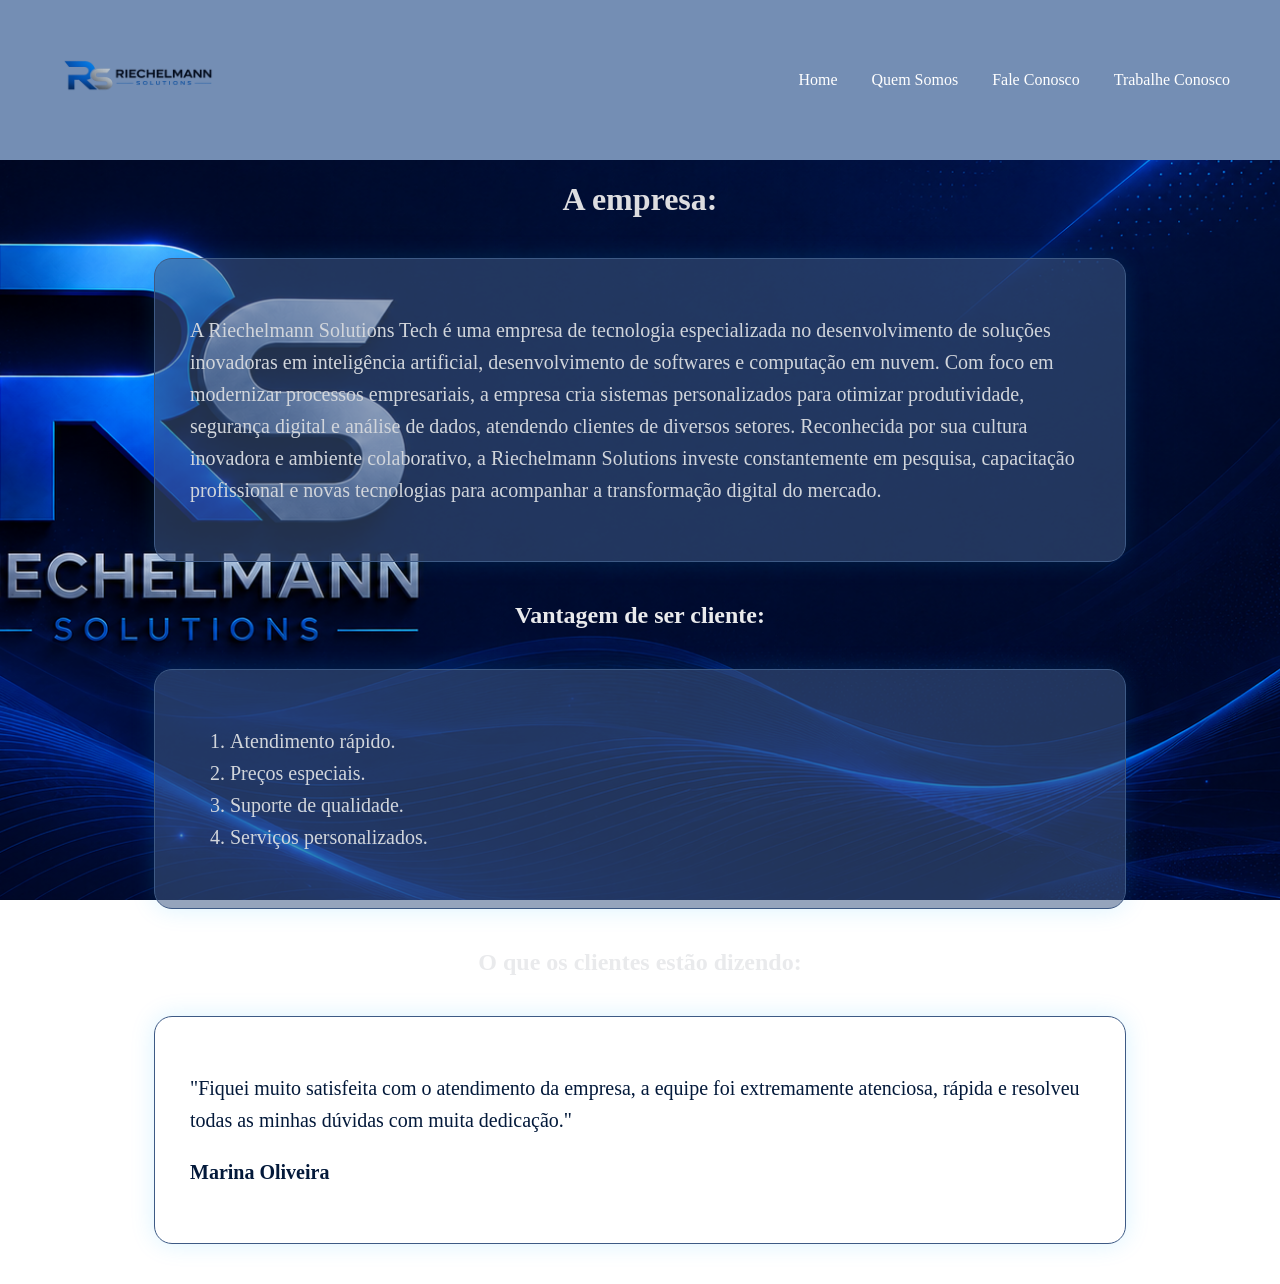
<file: index.html>
<!DOCTYPE html>
<html lang="pt-br">

<head>
    <meta charset="UTF-8">
    <meta name="viewport" content="width=device-width, initial-scale=1.0">
    <link rel="shortcut icon" href="img/riechelmann_solutions_favicon.ico" type="image/x-icon">
    <link rel="stylesheet" href="css/style.css">
    <title>Minha empresa</title>
</head>

<body>
    <header class="topo">
        <img src="img/logoempresa.png" alt="Logo" class="logo">

        <nav class="menu">
            <a href="index.html">Home</a>
            <a href="quemsomos.html">Quem Somos</a>
            <a href="contato.html">Fale Conosco</a>
            <a href="trabalheconosco.html">Trabalhe Conosco</a>
        </nav>
    </header>

    <h1>A empresa:</h1>
    <div class="box">
        <p>A Riechelmann Solutions Tech é uma empresa de tecnologia especializada no desenvolvimento de soluções
            inovadoras
            em inteligência artificial, desenvolvimento de softwares e computação em nuvem. Com foco em modernizar
            processos
            empresariais, a empresa cria sistemas personalizados para otimizar produtividade, segurança digital e
            análise de
            dados, atendendo clientes de diversos setores. Reconhecida por sua cultura inovadora e ambiente
            colaborativo, a
            Riechelmann Solutions investe constantemente em pesquisa, capacitação profissional e novas tecnologias para
            acompanhar a transformação digital do mercado. </p>
    </div>


    <h2>Vantagem de ser cliente:</h2>
    <div class="box">

        <ol>
            <li>Atendimento rápido.</li>
            <li>Preços especiais. </li>
            <li>Suporte de qualidade. </li>
            <li>Serviços personalizados.</li>
        </ol>
    </div>


    <h2>O que os clientes estão dizendo:</h2>
    <div class="boxcliente">
        <p>"Fiquei muito satisfeita com o atendimento da empresa, a equipe foi extremamente atenciosa, rápida e resolveu
            todas as minhas dúvidas com muita dedicação."</p>
        <p> <strong>Marina Oliveira</strong></p>
    </div>

</body>

</html>
</file>
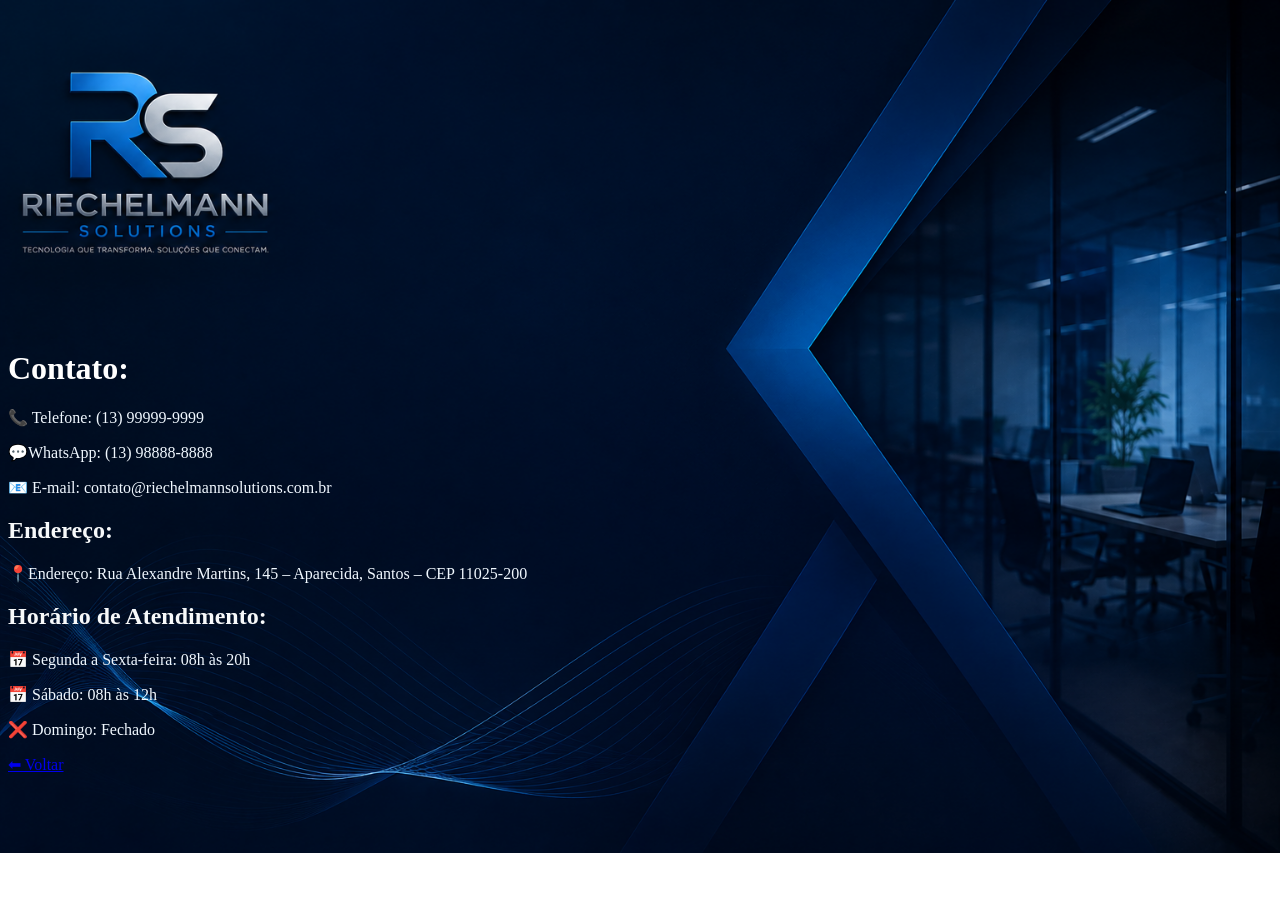
<file: contato.html>
<!DOCTYPE html>
<html lang="pt-br">
<head>
    <meta charset="UTF-8">
    <meta name="viewport" content="width=device-width, initial-scale=1.0">
    <link rel="shortcut icon" href="img/riechelmann_solutions_favicon.ico" type="image/x-icon">
    <link rel="stylesheet" href="css/contato.css">
    <title>Contato</title>
</head>
<body>
     <h1>Contato:</h1>
   
    <p>📞 Telefone: (13) 99999-9999</li></p>
    <p>💬WhatsApp: (13) 98888-8888 </p>
    <p>📧 E-mail: contato@riechelmannsolutions.com.br</p>
   

   <h2>Endereço:</h2>
   
    <p>📍Endereço: Rua Alexandre Martins, 145 – Aparecida, Santos – CEP 11025-200</p>
   

   <h2>Horário de Atendimento:</h2>
   
    <p>📅 Segunda a Sexta-feira: 08h às 20h</p>
    <p>📅 Sábado: 08h às 12h</p>
    <p>❌ Domingo: Fechado</p>
   
    <a href="index.html" class="voltar">⬅ Voltar</a>

</body>
</html>
</file>
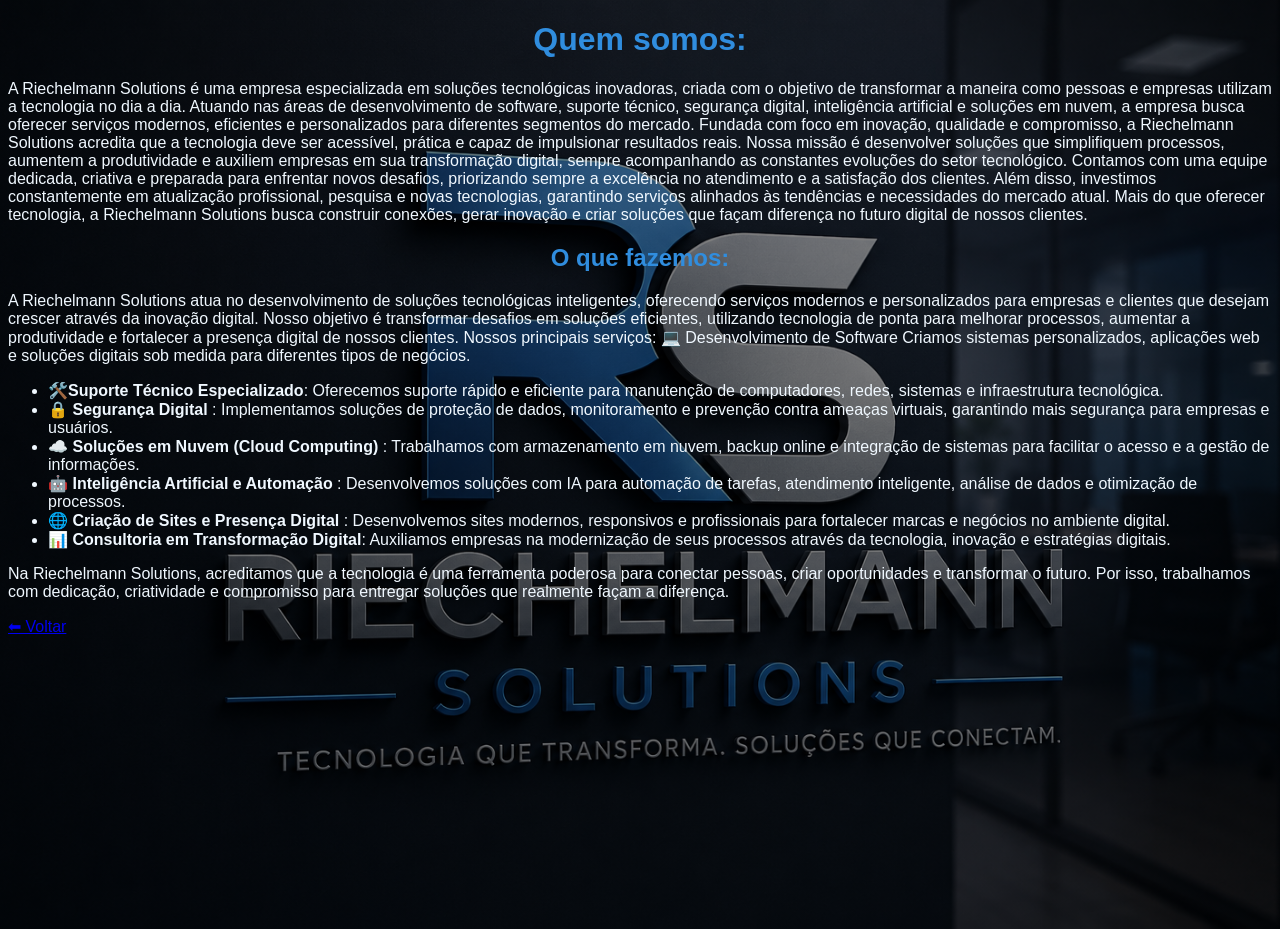
<file: quemsomos.html>
<!DOCTYPE html>
<html lang="pt-br">

<head>
    <meta charset="UTF-8">
    <meta name="viewport" content="width=device-width, initial-scale=1.0">
    <link rel="shortcut icon" href="img/riechelmann_solutions_favicon.ico" type="image/x-icon">
    <link rel="stylesheet" href="css/quemsomos.css">
    <title>Quem somos</title>
</head>

<body>


    <h1>Quem somos:</h1>
    <p> A Riechelmann Solutions é uma empresa especializada em soluções tecnológicas inovadoras, criada com o objetivo
        de transformar a maneira como pessoas e empresas utilizam a tecnologia no dia a dia. Atuando nas áreas de
        desenvolvimento de software, suporte técnico, segurança digital, inteligência artificial e soluções em nuvem, a
        empresa busca oferecer serviços modernos, eficientes e personalizados para diferentes segmentos do mercado.
        Fundada com foco em inovação, qualidade e compromisso, a Riechelmann Solutions acredita que a tecnologia deve
        ser acessível, prática e capaz de impulsionar resultados reais. Nossa missão é desenvolver soluções que
        simplifiquem processos, aumentem a produtividade e auxiliem empresas em sua transformação digital, sempre
        acompanhando as constantes evoluções do setor tecnológico. Contamos com uma equipe dedicada, criativa e
        preparada para enfrentar novos desafios, priorizando sempre a excelência no atendimento e a satisfação dos
        clientes. Além disso, investimos constantemente em atualização profissional, pesquisa e novas tecnologias,
        garantindo serviços alinhados às tendências e necessidades do mercado atual. Mais do que oferecer tecnologia, a
        Riechelmann Solutions busca construir conexões, gerar inovação e criar soluções que façam diferença no futuro
        digital de nossos clientes.</p>
    
    <h2>O que fazemos:</h2>
    <p>A Riechelmann Solutions atua no desenvolvimento de soluções tecnológicas inteligentes, oferecendo serviços
        modernos e personalizados para empresas e clientes que desejam crescer através da inovação digital. Nosso
        objetivo é transformar desafios em soluções eficientes, utilizando tecnologia de ponta para melhorar processos,
        aumentar a produtividade e fortalecer a presença digital de nossos clientes.
        Nossos principais serviços: 



        💻 Desenvolvimento de Software
        Criamos sistemas personalizados, aplicações web e soluções digitais sob medida para diferentes tipos de
        negócios. 


    
        <ul>
            
            <li>🛠️<strong>Suporte Técnico Especializado</strong>:
                Oferecemos suporte rápido e eficiente para manutenção de computadores, redes, sistemas e infraestrutura
                tecnológica. </li>
            <li>🔒 <strong> Segurança Digital </strong>:
                Implementamos soluções de proteção de dados, monitoramento e prevenção contra ameaças virtuais, garantindo
                mais segurança para empresas e usuários. </li>
            <li>☁️ <strong> Soluções em Nuvem (Cloud Computing) </strong>:
                Trabalhamos com armazenamento em nuvem, backup online e integração de sistemas para facilitar o acesso e a
                gestão de informações. </li>
            <li>🤖 <strong> Inteligência Artificial e Automação </strong>:
                Desenvolvemos soluções com IA para automação de tarefas, atendimento inteligente, análise de dados e
                otimização de processos.</li>
            <li>🌐 <strong>Criação de Sites e Presença Digital </strong>:
                Desenvolvemos sites modernos, responsivos e profissionais para fortalecer marcas e negócios no ambiente
                digital. </li>
            <li>📊 <strong>Consultoria em Transformação Digital</strong>:
                Auxiliamos empresas na modernização de seus processos através da tecnologia, inovação e estratégias
                digitais. </li> 
                 
        </ul>
       
        <p>
            Na Riechelmann Solutions, acreditamos que a tecnologia é uma ferramenta poderosa para conectar pessoas, criar
            oportunidades e transformar o futuro. Por isso, trabalhamos com dedicação, criatividade e compromisso para entregar
            soluções que realmente façam a diferença.
        </p>
    
        <a href="index.html" class="voltar">⬅ Voltar</a>
</body>

</html>
</file>
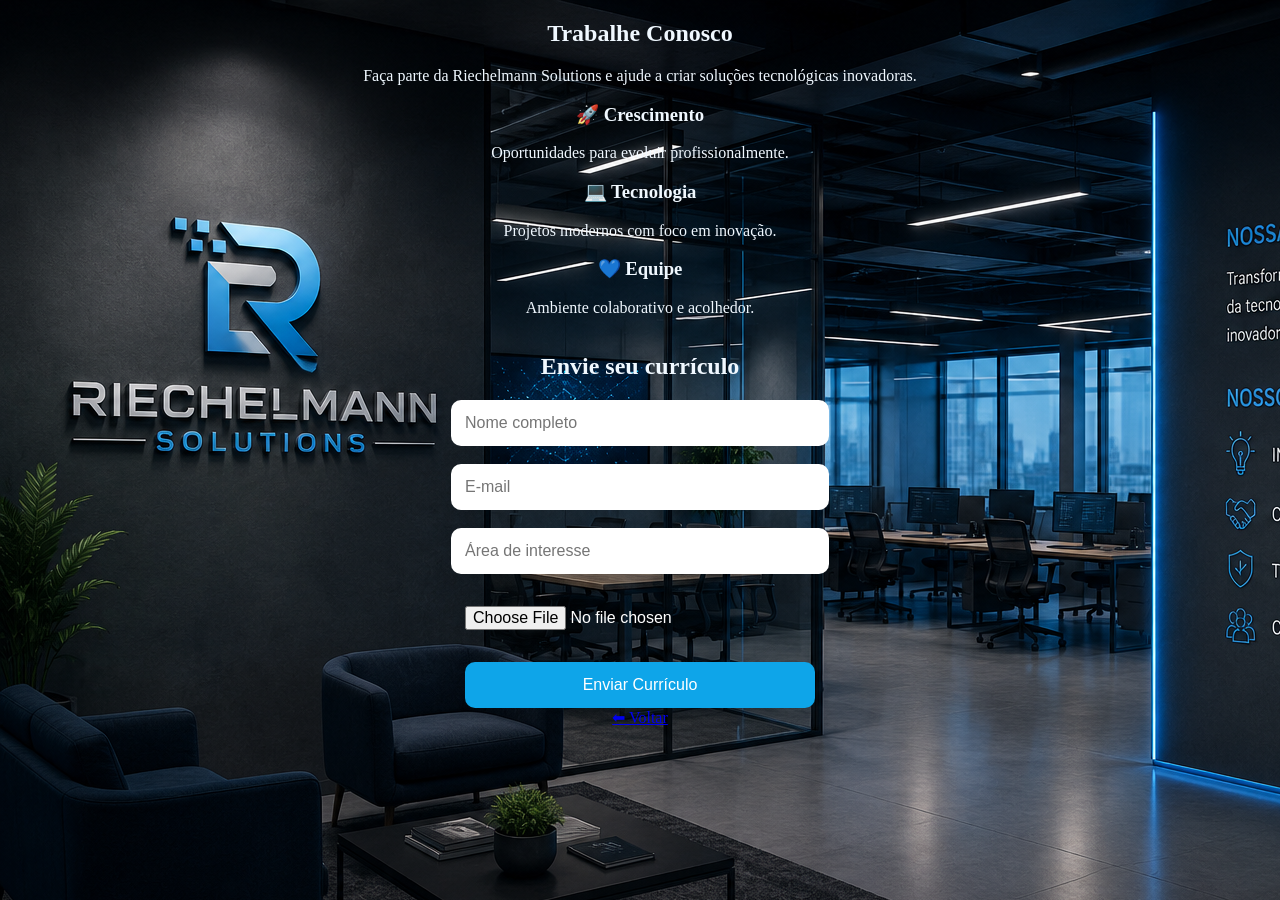
<file: trabalheconosco.html>
<!DOCTYPE html>
<html lang="pt-br">

<head>
    <meta charset="UTF-8">
    <meta name="viewport" content="width=device-width, initial-scale=1.0">
    <link rel="shortcut icon" href="img/riechelmann_solutions_favicon.ico" type="image/x-icon">
    <link rel="stylesheet" href="css/curriculo.css">
    <title>Trabalhe Conosco</title>
</head>

<body>
    <section class="carreiras">
    <h1>Trabalhe Conosco</h1>
    <p>Faça parte da Riechelmann Solutions e ajude a criar soluções tecnológicas inovadoras.</p>

    <div class="cards">
        <div class="card">
            <h3>🚀 Crescimento</h3>
            <p>Oportunidades para evoluir profissionalmente.</p>
        </div>

        <div class="card">
            <h3>💻 Tecnologia</h3>
            <p>Projetos modernos com foco em inovação.</p>
        </div>

        <div class="card">
            <h3>💙 Equipe</h3>
            <p>Ambiente colaborativo e acolhedor.</p>
        </div>
    </div>

    <div class="formulario">
        <h2>Envie seu currículo</h2>

        <form>
            <input type="text" placeholder="Nome completo"> 

            <input type="email" placeholder="E-mail"> 

            <input type="text" placeholder="Área de interesse"> 

            <input type="file"> 

            <button type="submit">Enviar Currículo</button>
        </form>
    </div>
</section>

<a href="index.html" class="voltar">⬅ Voltar</a>
</body>

</html>
</file>
<file: css/style.css>
body{
      /* Remove a margem padrão do navegador */
    margin: 0;

    /* Faz o body ocupar no mínimo toda a altura da tela */
    min-height: 100vh;

    /* Define a imagem de fundo */
    background-image: url("../img/home3.png");

    /* Faz a imagem cobrir toda a tela */
    background-size: cover;

    /* Mantém a imagem centralizada */
    background-position: center;

    /* Impede que a imagem fique repetindo */
    background-repeat: no-repeat;

    /* Mantém o fundo fixo na tela */
    background-attachment: fixed;
}


/* Estilização do título principal */
h1{

    /* Centraliza o texto */
    text-align: center;

    /* Cor da letra */
    color: rgb(221, 221, 224);
}


/* Caixa principal de conteúdo */
.box {

    /* Cor de fundo com transparência */
    background-color: rgba(62, 90, 133, 0.55);

    /* Borda da caixa */
    border: 1px solid #3e5a85;

    /* Arredonda os cantos */
    border-radius: 18px;

    /* Espaçamento interno */
    padding: 35px;

    /* Sombra da caixa */
    box-shadow: 0 0 25px rgba(0, 174, 255, 0.15);

    /* Largura máxima da caixa */
    max-width: 900px;

    /* Centraliza a caixa na página */
    margin: 40px auto;

    /* Cor do texto */
    color: #d1d5db;

    /* Tamanho da fonte */
    font-size: 20px;

    /* Espaçamento entre linhas */
    line-height: 1.6;
}


/* Estilização dos subtítulos */
h2{

    /* Centraliza o texto */
    text-align: center;

    /* Cor da letra */
    color: #e9eaec;
}


/* Caixa da área de clientes */
.boxcliente {

    /* Cor de fundo branca */
    background-color: #ffffff;

    /* Borda */
    border: 1px solid #3e5a85;

    /* Bordas arredondadas */
    border-radius: 18px;

    /* Espaçamento interno */
    padding: 35px;

    /* Sombra */
    box-shadow: 0 0 25px rgba(0, 174, 255, 0.15);

    /* Largura máxima */
    max-width: 900px;

    /* Centraliza a caixa */
    margin: 40px auto;

    /* Cor do texto */
    color: #03193a;

    /* Tamanho da fonte */
    font-size: 20px;

    /* Espaçamento entre linhas */
    line-height: 1.6;
}


/* Área do topo da página */
.topo {

    /* Ativa o Flexbox */
    display: flex;

    /* Espaço entre logo e menu */
    justify-content: space-between;

    /* Alinha os itens verticalmente */
    align-items: center;

    /* Cor de fundo */
    background-color: #748eb4;

    /* Espaçamento interno */
    padding: 20px 50px;
}


/* Configuração da logo */
.logo {

    /* Define largura da imagem */
    width: 180px;
}


/* Links do menu de navegação */
nav a {

    /* Cor do texto */
    color: white;

    /* Remove o sublinhado */
    text-decoration: none;

    /* Espaçamento entre os links */
    margin-left: 30px;
}
</file>
<file: css/contato.css>
body{
    background-image:
        linear-gradient(rgba(0, 0, 0, 0.5), rgba(0, 0, 0, 0.5));
    background-image: url(../img/contato.png);
   
     background-size: cover;
    background-repeat: no-repeat;
    
    margin-top: 350px;
}


h1{
    color: rgb(255, 255, 255);
}

h2{
    color: rgb(247, 249, 250);
}

p{
    color: aliceblue;
}
</file>
<file: css/quemsomos.css>
body {
    font-family: 'Lucida Sans', 'Lucida Sans Regular', 'Lucida Grande', 'Lucida Sans Unicode', Geneva, Verdana, sans-serif;
    background-image:
        linear-gradient(rgba(0, 0, 0, 0.5), rgba(0, 0, 0, 0.5)),
        url("../img/imagemdaempresa.png");

    background-size: cover;
    background-position: center;
    background-repeat: no-repeat;
    min-height: 100vh;
}


h1{
    text-align: center;
    color: rgb(48, 141, 222);
}

p{
   color: aliceblue;
}

h2{
    text-align: center;
    color: rgb(48, 141, 222);
}

li{
    color: aliceblue;
}
</file>
<file: css/curriculo.css>
body{
    text-align: center;
    background-image: url("../img/corporativo.png");
}


h1{
    color: aliceblue;
}

p{
    color: aliceblue;
}

h2{
    color: aliceblue;
}

h3{
    color: aliceblue;
}

/* Caixa principal do formulário */
.formulario {
    display: flex; /* ativa o flexbox para facilitar alinhamento */
    justify-content: center; /* centraliza horizontalmente */
    align-items: center; /* centraliza verticalmente */
    flex-direction: column; /* coloca os elementos um embaixo do outro */
}

/* Formulário interno */
.formulario form {
    display: flex; /* ativa flexbox dentro do form */
    flex-direction: column; /* faz inputs ficarem em coluna */
    align-items: center; /* centraliza todos os campos */
    gap: 18px; /* cria espaço entre cada input e botão */
}

/* Estilo geral para inputs e botão */
.formulario input,
.formulario button {
    width: 350px; /* largura igual para todos */
    padding: 14px; /* espaço interno para o texto não ficar colado */
    border-radius: 10px; /* deixa cantos arredondados */
    border: none; /* remove borda padrão */
    font-size: 16px; /* tamanho da fonte */
}

/* Estilização específica do input de arquivo */
input[type="file"] {
    width: 350px; /* mesma largura dos outros campos */
    color: white; /* cor do texto */
}

/* Estilo do botão enviar */
.formulario button {
    background-color: #0ea5e9; /* azul principal */
    color: white; /* texto branco */
    cursor: pointer; /* muda cursor para mãozinha */
    transition: 0.3s; /* animação suave ao passar mouse */
}

/* Efeito ao passar o mouse no botão */
.formulario button:hover {
    background-color: #0284c7; /* azul mais escuro no hover */
}
</file>
